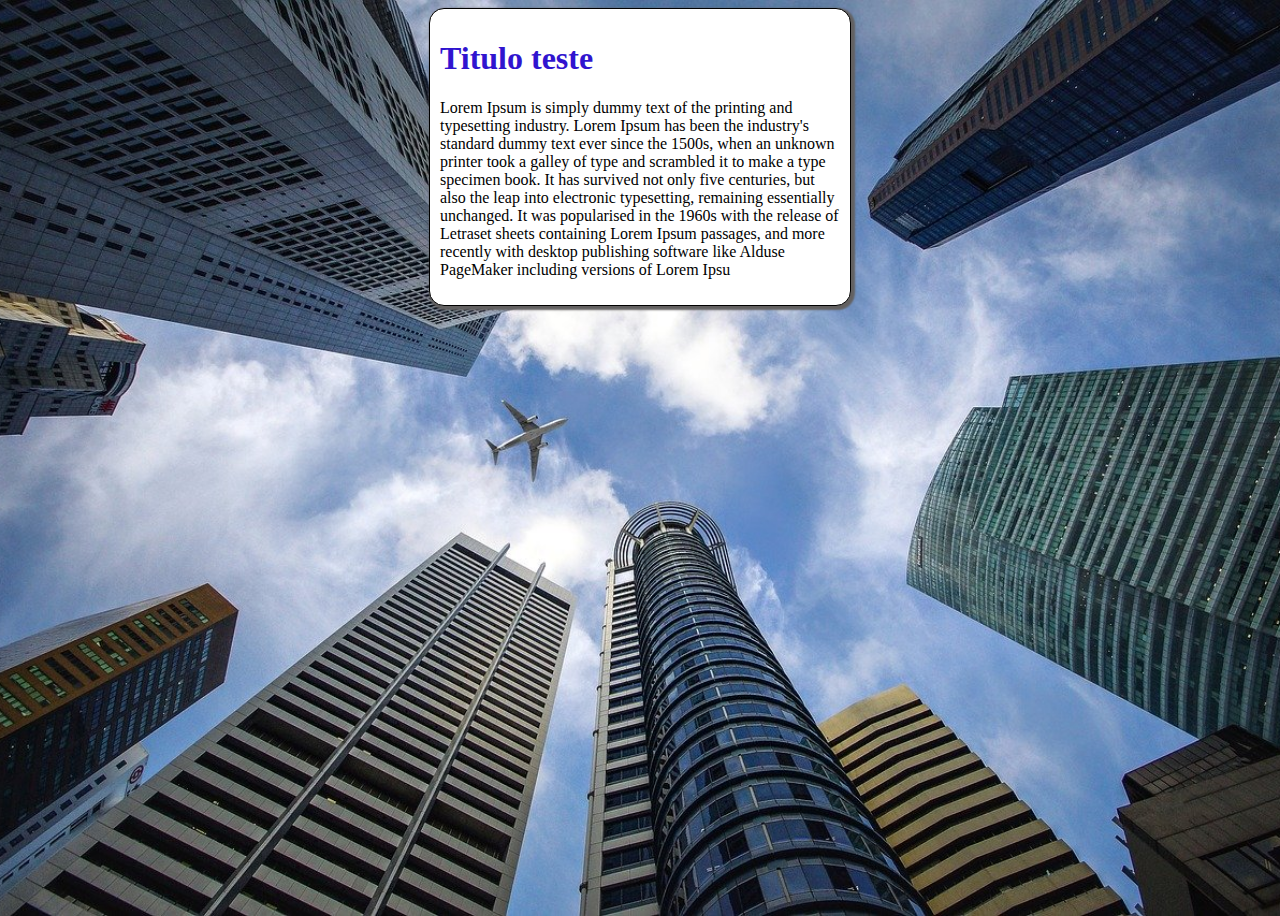
<file: Aula05_cap19_AlterarTamanhoImagemFundo/index.html>
<!DOCTYPE html>

<html lang="pt-br">
    <head>
        <meta charset="utf-8">
        <meta name="viewport" content="width-device-width , initial-scale=1.0">

        <title>Pratica_aula05_cap19_mod3 - Curso em video</title> 

        <link rel="stylesheet" text="text/css" href="style.css"/>
    </head>
    <body>
            <main>
                <h1>Titulo teste</h1>
                <p>
                    Lorem Ipsum is simply dummy text of the printing and typesetting industry. 
                    Lorem Ipsum has been the industry's standard dummy text ever since the 1500s, 
                    when an unknown printer took a galley of type and scrambled it to make a type specimen book. 
                    It has survived not only five centuries, but also the leap into electronic typesetting, 
                    remaining essentially unchanged. It was popularised in the 1960s with the release of Letraset 
                    sheets containing Lorem Ipsum passages, and more recently with desktop publishing software like 
                    Alduse PageMaker including versions of Lorem Ipsu
                </p>
            </main>    
    </body>

</html>
</file>
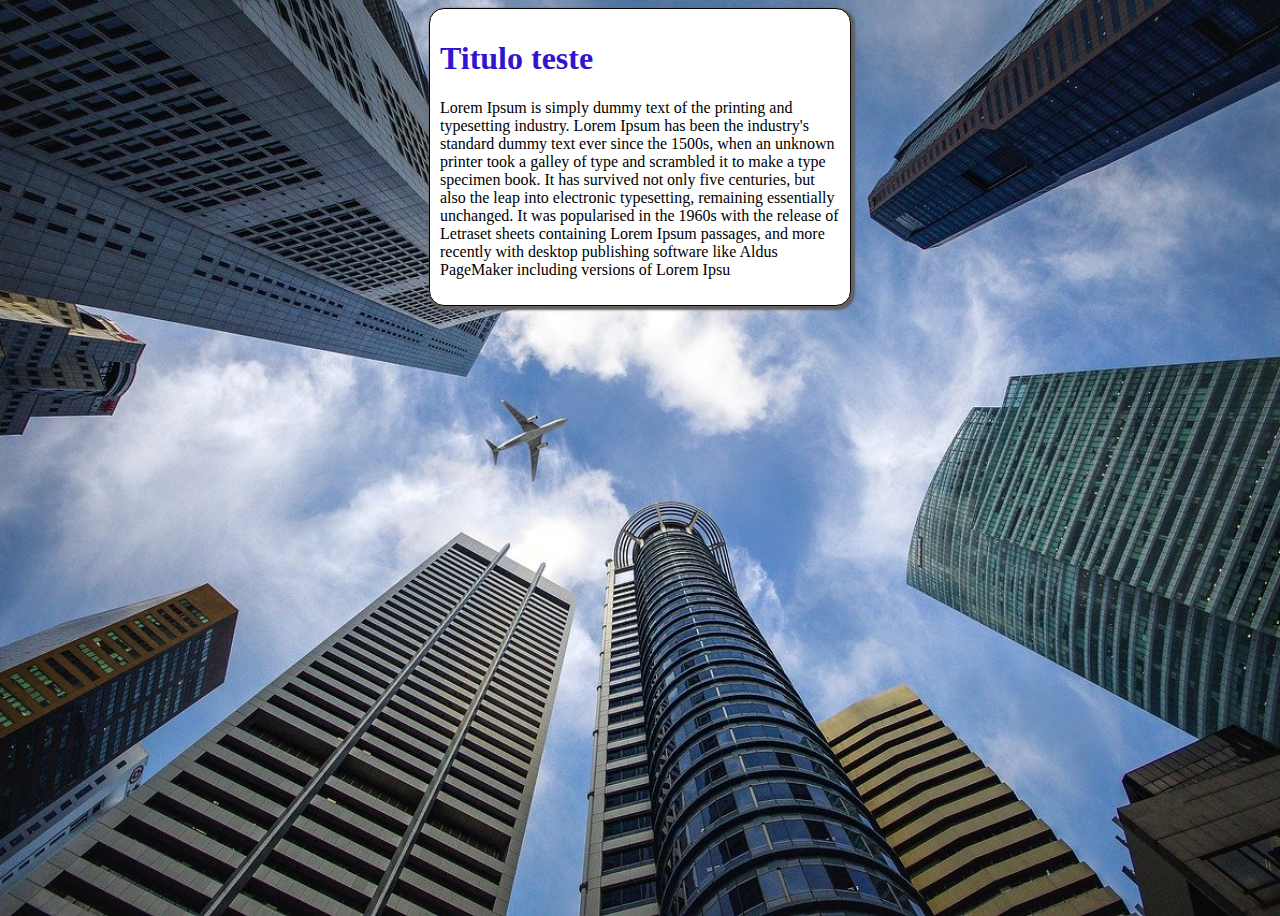
<file: Aula06_cap19_background-attachment e shorthand/index.html>
<!DOCTYPE html>

<html lang="pt-br">
    <head>
        <meta charset="utf-8">
        <meta name="viewport" content="width-device-width , initial-scale=1.0">

        <title>Pratica_aula06_cap19_mod3 - Curso em video</title> 

        <link rel="stylesheet" text="text/css" href="style.css"/>
    </head>
    <body>
            <main>
                <h1>Titulo teste</h1>
                <p>
                    Lorem Ipsum is simply dummy text of the printing and typesetting industry. 
                    Lorem Ipsum has been the industry's standard dummy text ever since the 1500s, 
                    when an unknown printer took a galley of type and scrambled it to make a type specimen book. 
                    It has survived not only five centuries, but also the leap into electronic typesetting, 
                    remaining essentially unchanged. It was popularised in the 1960s with the release of Letraset 
                    sheets containing Lorem Ipsum passages, and more recently with desktop publishing software like 
                    Aldus PageMaker including versions of Lorem Ipsu
                </p>
            </main>    
    </body>

</html>
</file>
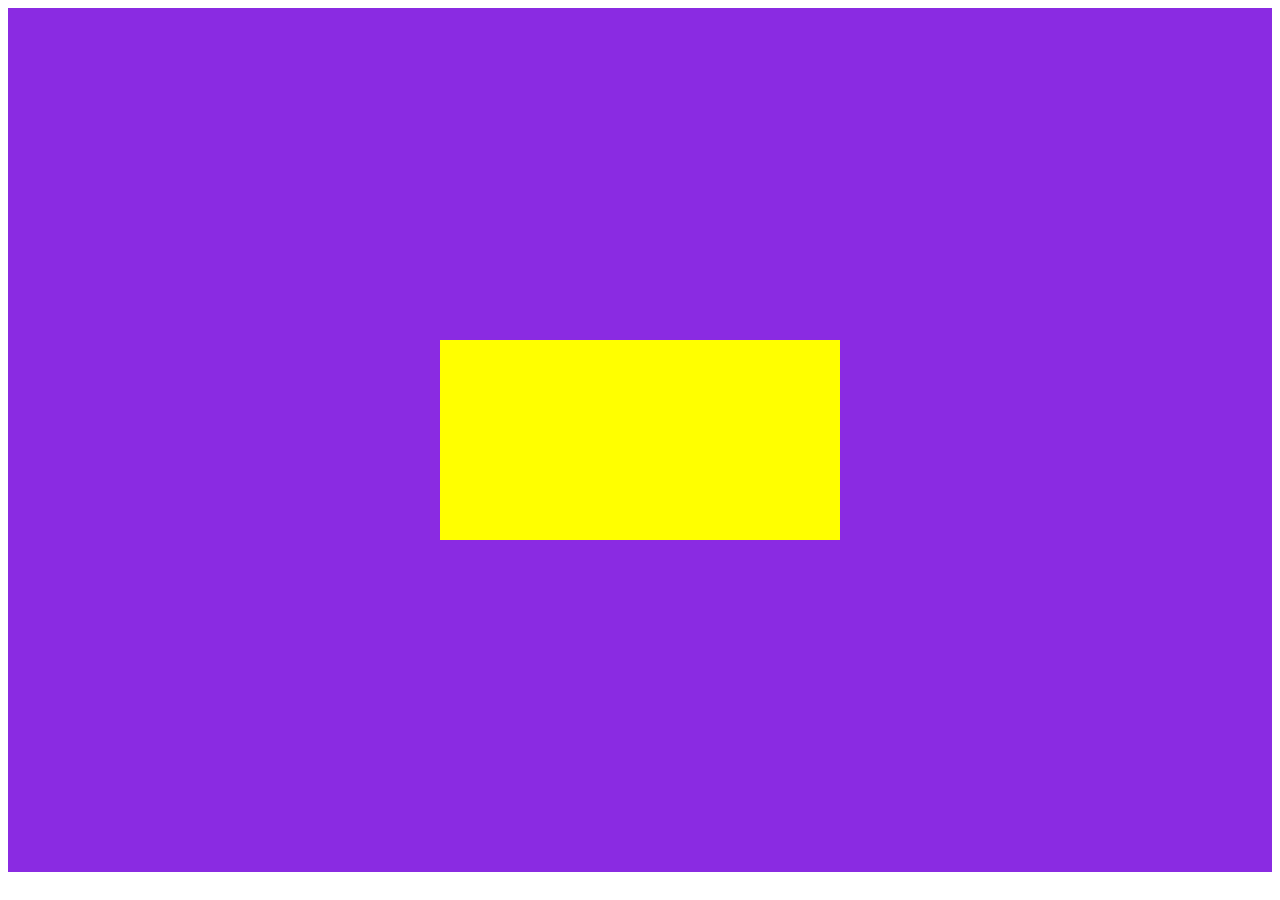
<file: Aula07_cap19_Centralizar caixa/index.html>
<!DOCTYPE html>

<html lang="pt-br">
    <head>
        <meta charset="utf-8">
        <meta name="viewport" content="width-device-width , initial-scale=1.0">

        <title>Pratica_aula07_cap19_mod3 - Aprendendo a usar o position relative e absolute</title> 

        <link rel="stylesheet" text="text/css" href="style.css"/>
    </head>
    <body>
            <section id="container">
                 <article class="conteudo">
                   
                 </article>
            </section>    
    </body>

</html>
</file>
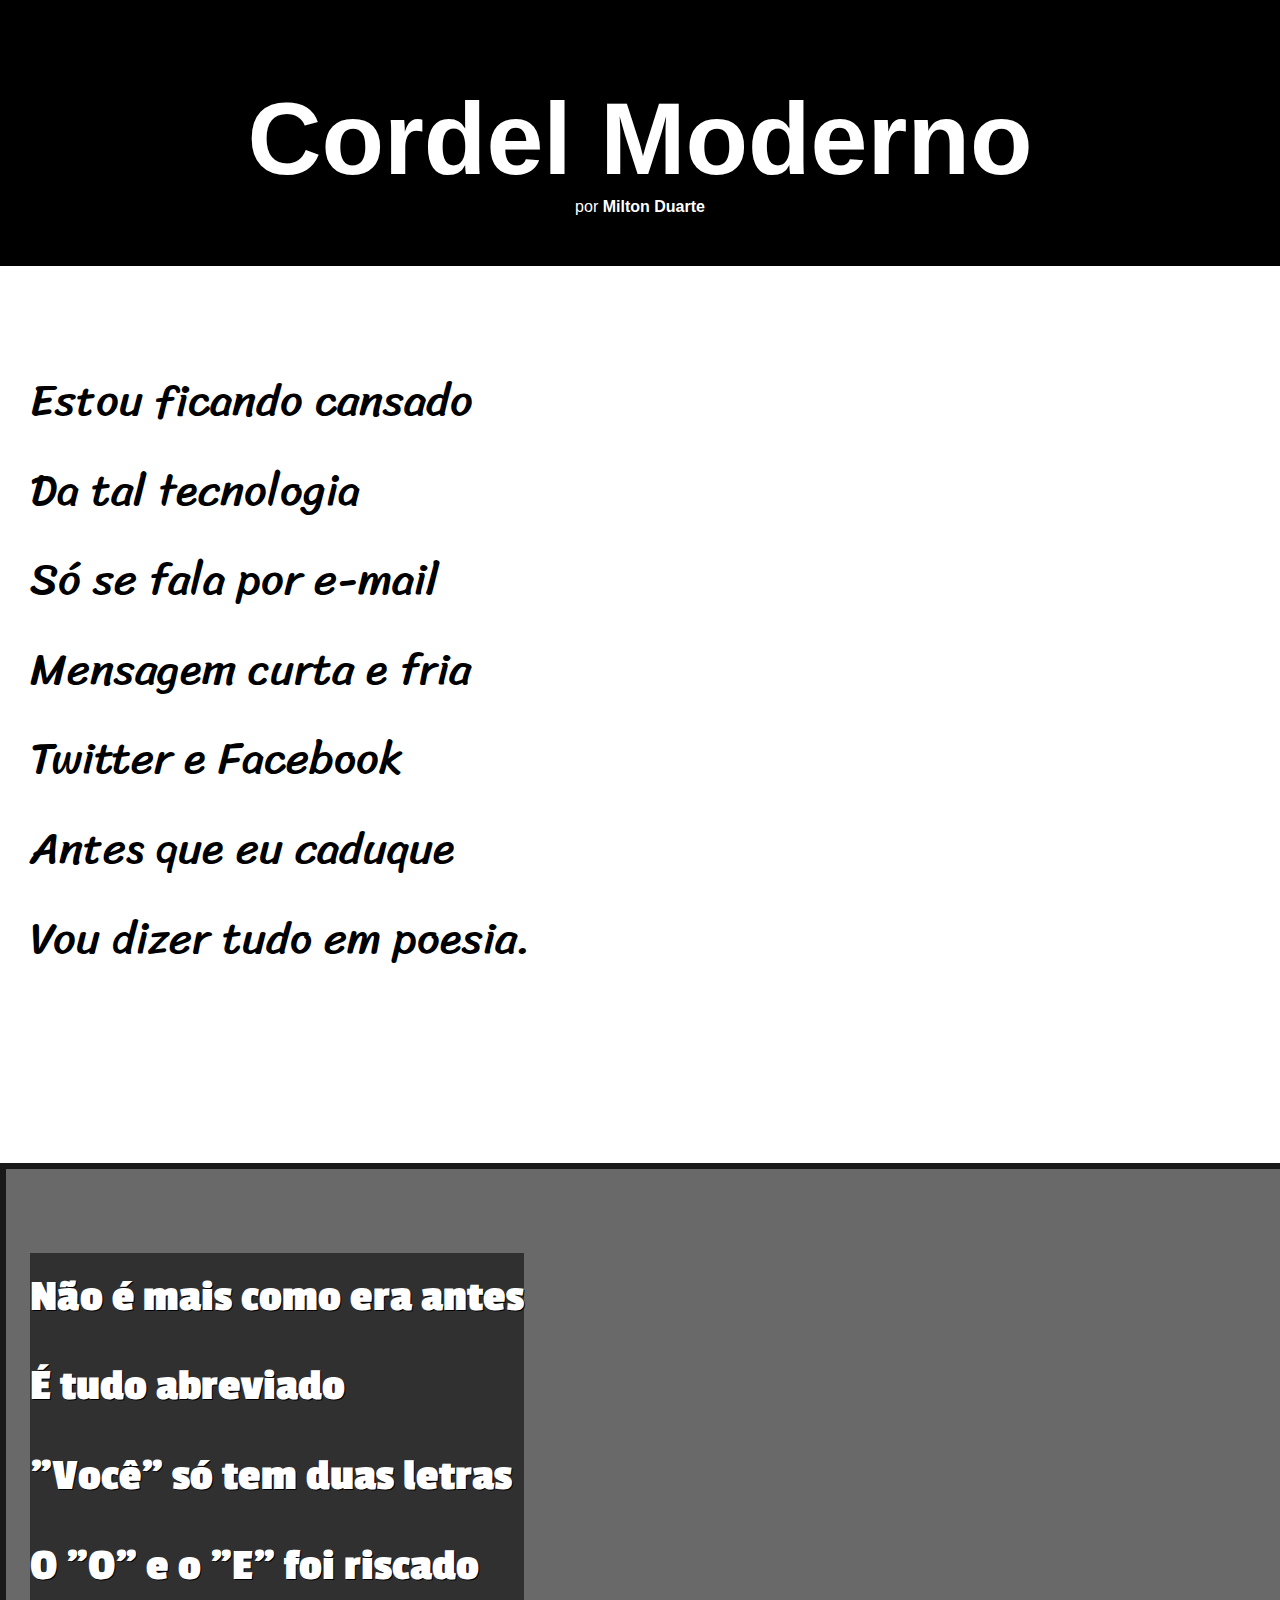
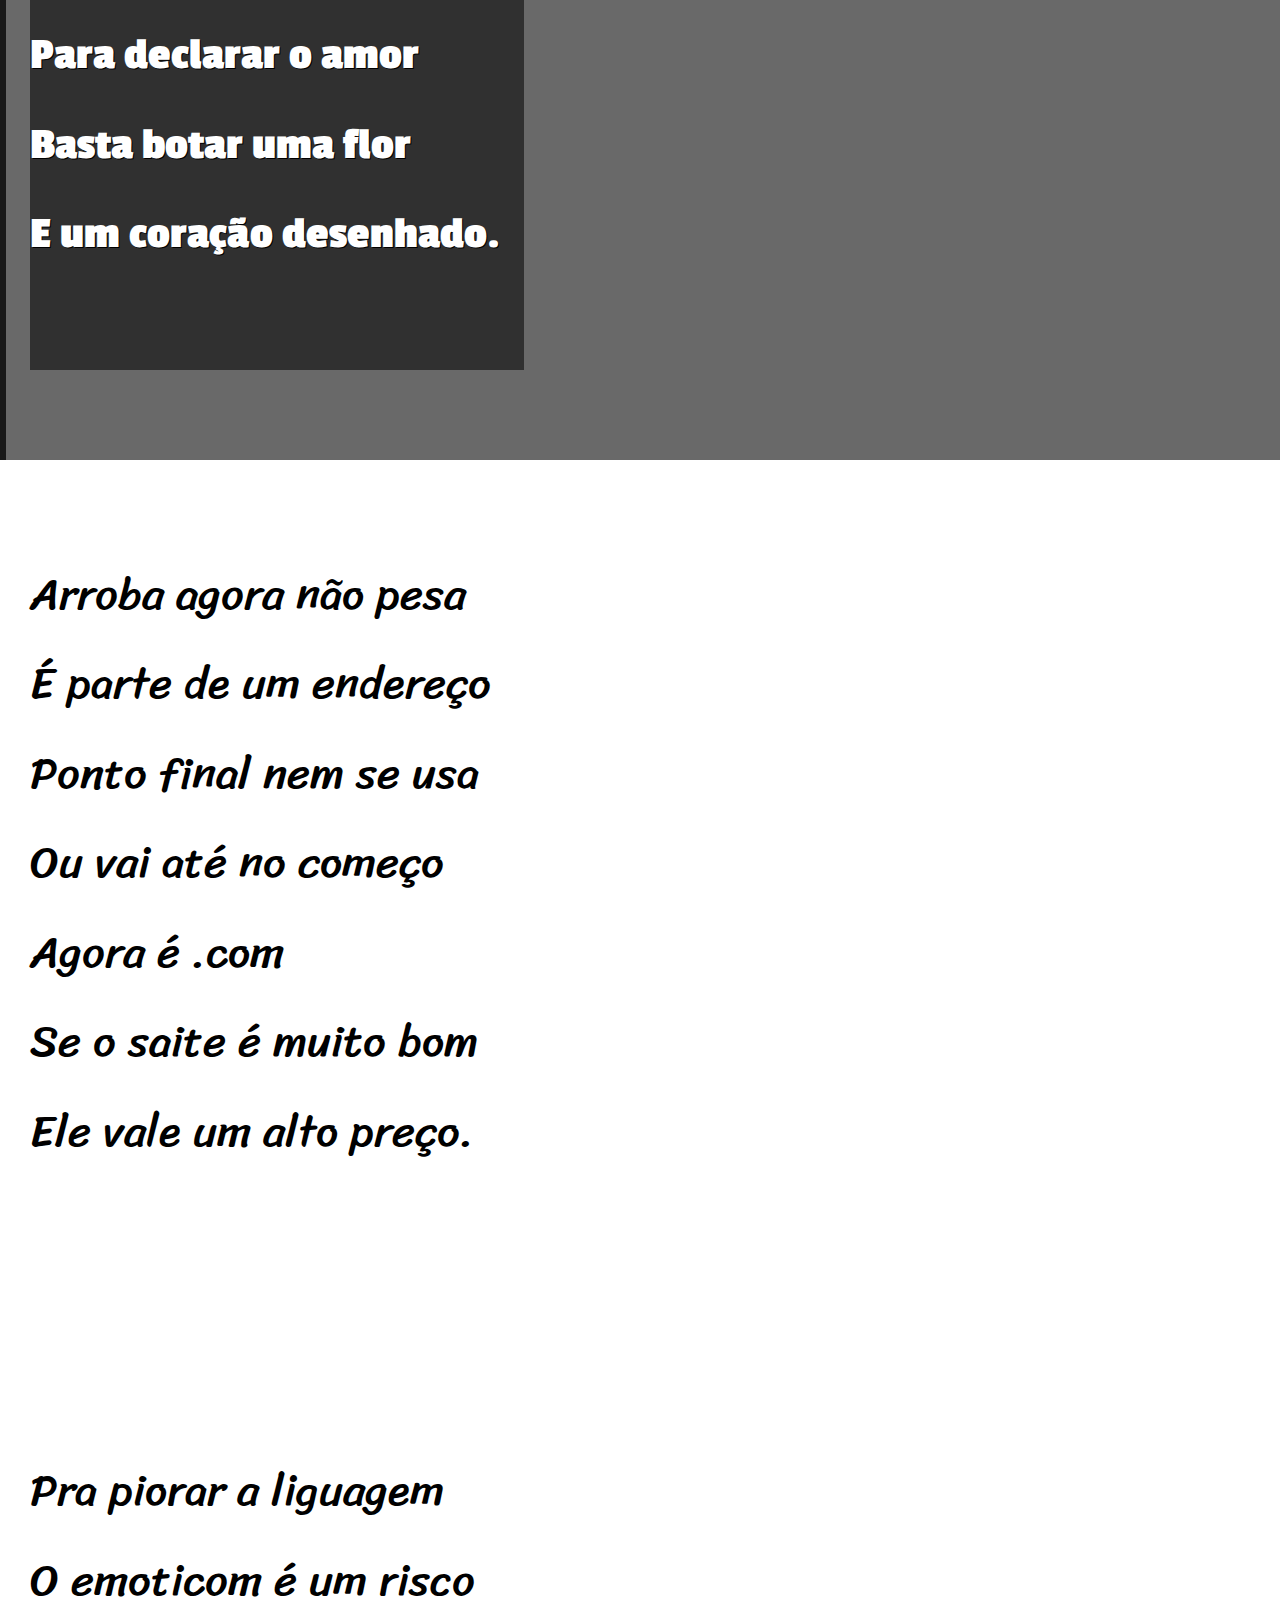
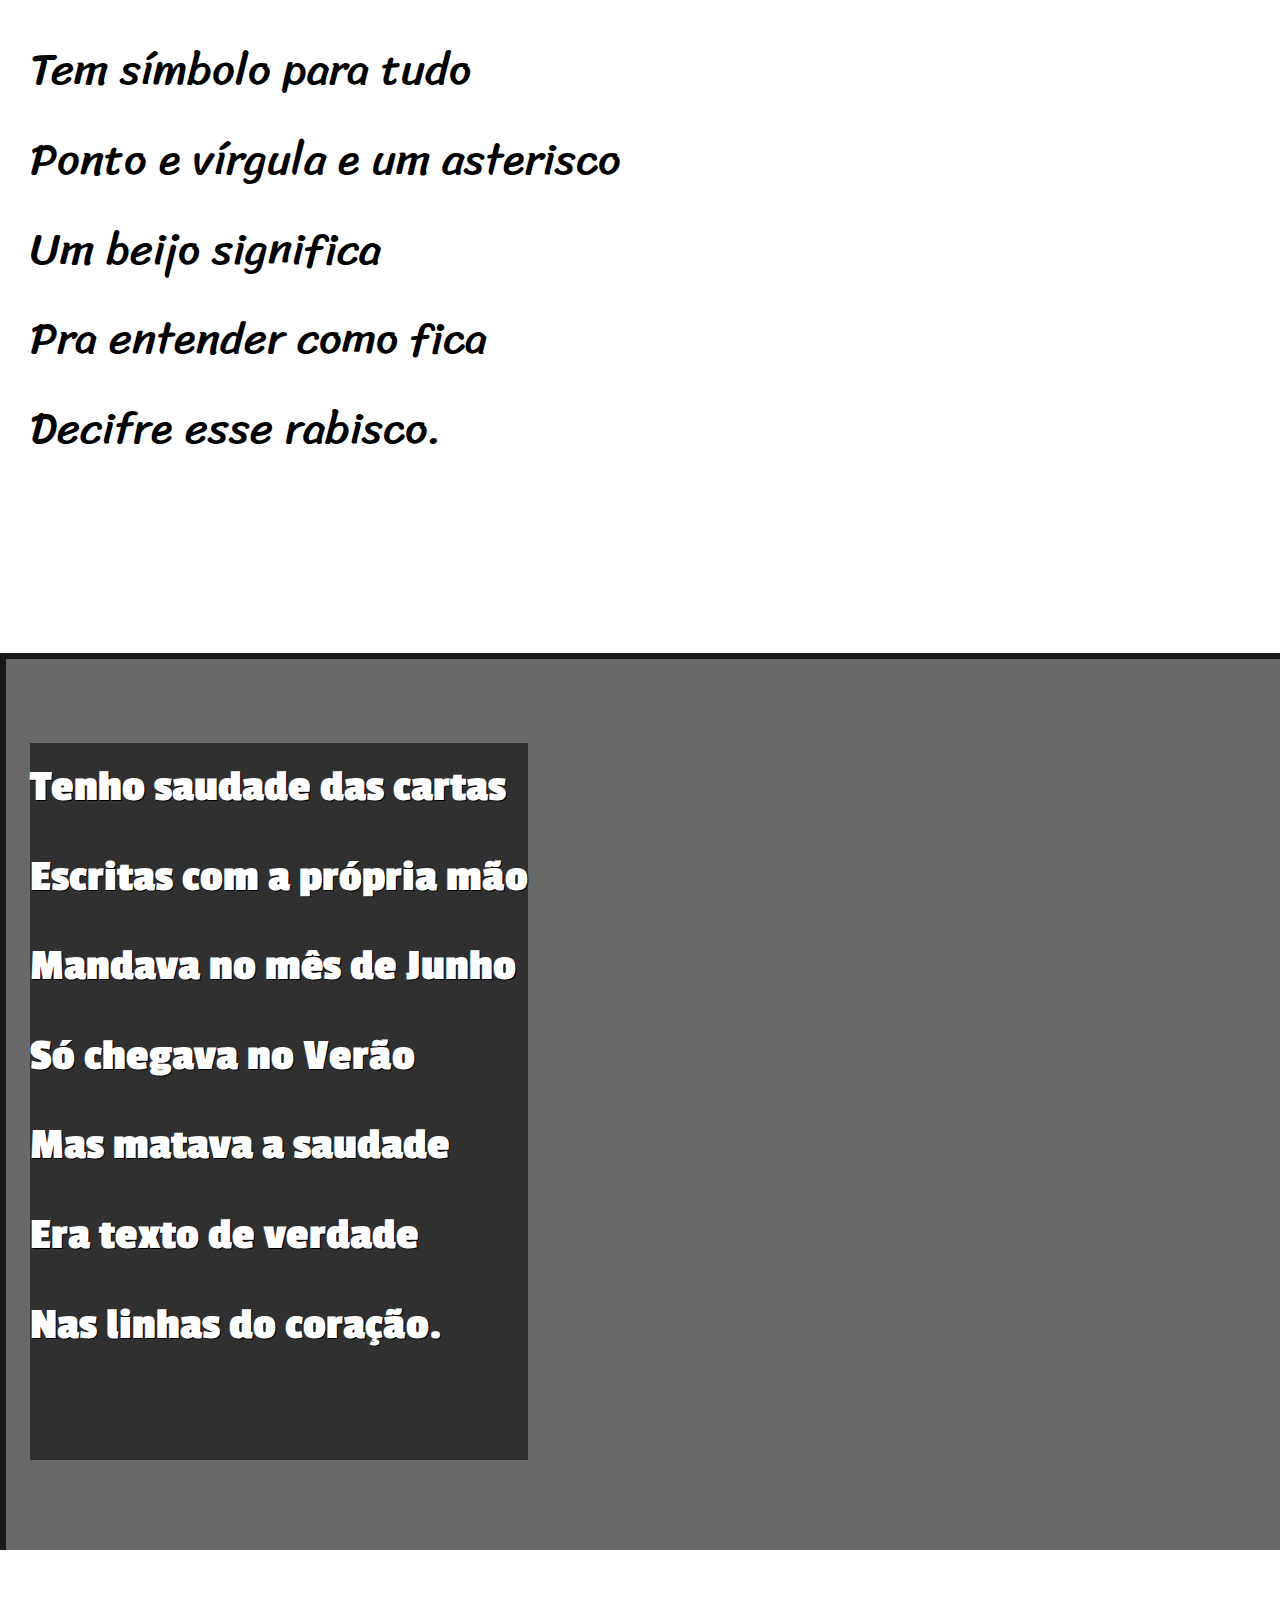
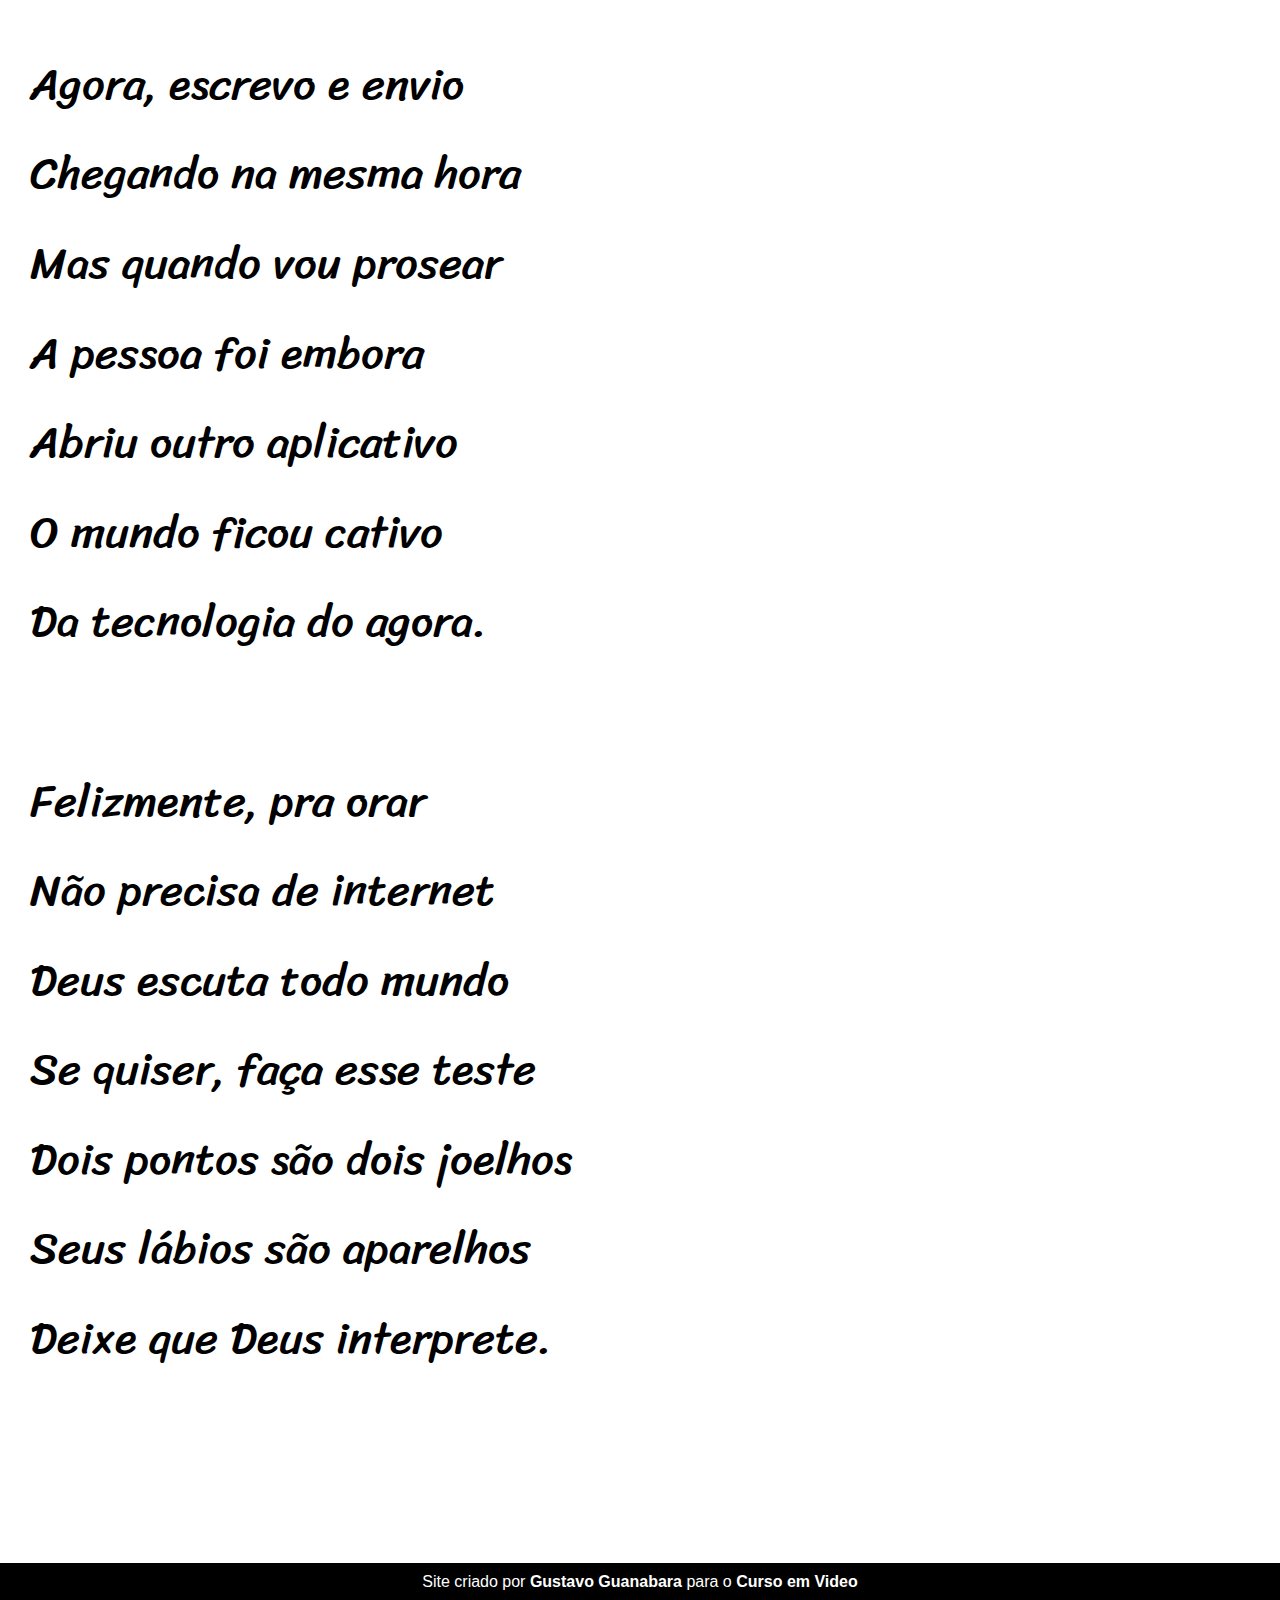
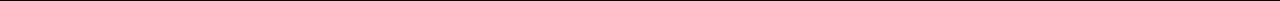
<file: Projeto Cordel - Gustavo Guanabara/index.html>
<!DOCTYPE html>

<html lang="pt-br">
    <head>
        <meta charset="UTF-8">
        <meta name="viewport" content="width-device-width, initial-scale=1.0">
        
        <title>Cordel Moderno</title>

        <link rel="stylesheet" text="text/css" href="estilo/style.css">
    </head>
    <body>
       <header>
            <h1>Cordel Moderno</h1>
            <p>
                por <a href="https://www.recantodasletras.com.br/poesias/3186743" target= "_blank"> Milton Duarte</a>
            
            </p>
       </header>
       <section id="normal">
                <p>
                    Estou ficando cansado <br>
                    Da tal tecnologia <br>
                    Só se fala por e-mail <br>
                    Mensagem curta e fria <br>
                    Twitter e Facebook <br>
                    Antes que eu caduque <br>
                    Vou dizer tudo em poesia.
                </p>    
       </section>   
       <section class="imagem" id="img01">
                <p>        
                    Não é mais como era antes <br>
                    É tudo abreviado <br>
                    "Você" só tem duas letras <br>
                    O "O" e o "E" foi riscado <br>
                    Para declarar o amor <br>
                    Basta botar uma flor <br>
                    E um coração desenhado.
                </p>          
       </section>
       <section id="normal">
                
                <p>
                    Arroba agora não pesa <br>
                    É parte de um endereço <br>
                    Ponto final nem se usa<br>
                    Ou vai até no começo<br>
                    Agora é .com<br>
                    Se o saite é muito bom<br>
                    Ele vale um alto preço.
                </p>
       </section>
       <section id="normal">
                <p>
                    Pra piorar a liguagem<br>
                    O emoticom é um risco<br>
                    Tem símbolo para tudo<br>
                    Ponto e vírgula e um asterisco<br>
                    Um beijo significa<br>
                    Pra entender como fica<br>
                    Decifre esse rabisco.
                </p>    
       </section>
       <section class="imagem" id="img02">
               <p>
                    Tenho saudade das cartas <br>
                    Escritas com a própria mão <br>
                    Mandava no mês de Junho <br>
                    Só chegava no Verão <br>
                    Mas matava a saudade <br>
                    Era texto de verdade <br>
                    Nas linhas do coração.
                </p>    
        </section>
       <section id="normal">
                <p>
                    Agora, escrevo e envio <br>
                    Chegando na mesma hora <br>
                    Mas quando vou prosear <br>
                    A pessoa foi embora <br>
                    Abriu outro aplicativo <br>
                    O mundo ficou cativo <br>
                    Da tecnologia do agora.
                </p>   
                <p>         
                    Felizmente, pra orar <br>
                    Não precisa de internet <br>
                    Deus escuta todo mundo <br>
                    Se quiser, faça esse teste <br>
                    Dois pontos são dois joelhos <br>
                    Seus lábios são aparelhos <br>
                    Deixe que Deus interprete.
                </p>    
       </section>
      
       <footer>
            <p>Site criado por <a href="https://gustavoguanabara.github.io" target="_blank">Gustavo Guanabara</a> para o <a href="https://www.cursoemvideo.com" target="_blank">Curso em Video</a></p>
       </footer>      

    </body>

</html>
</file>
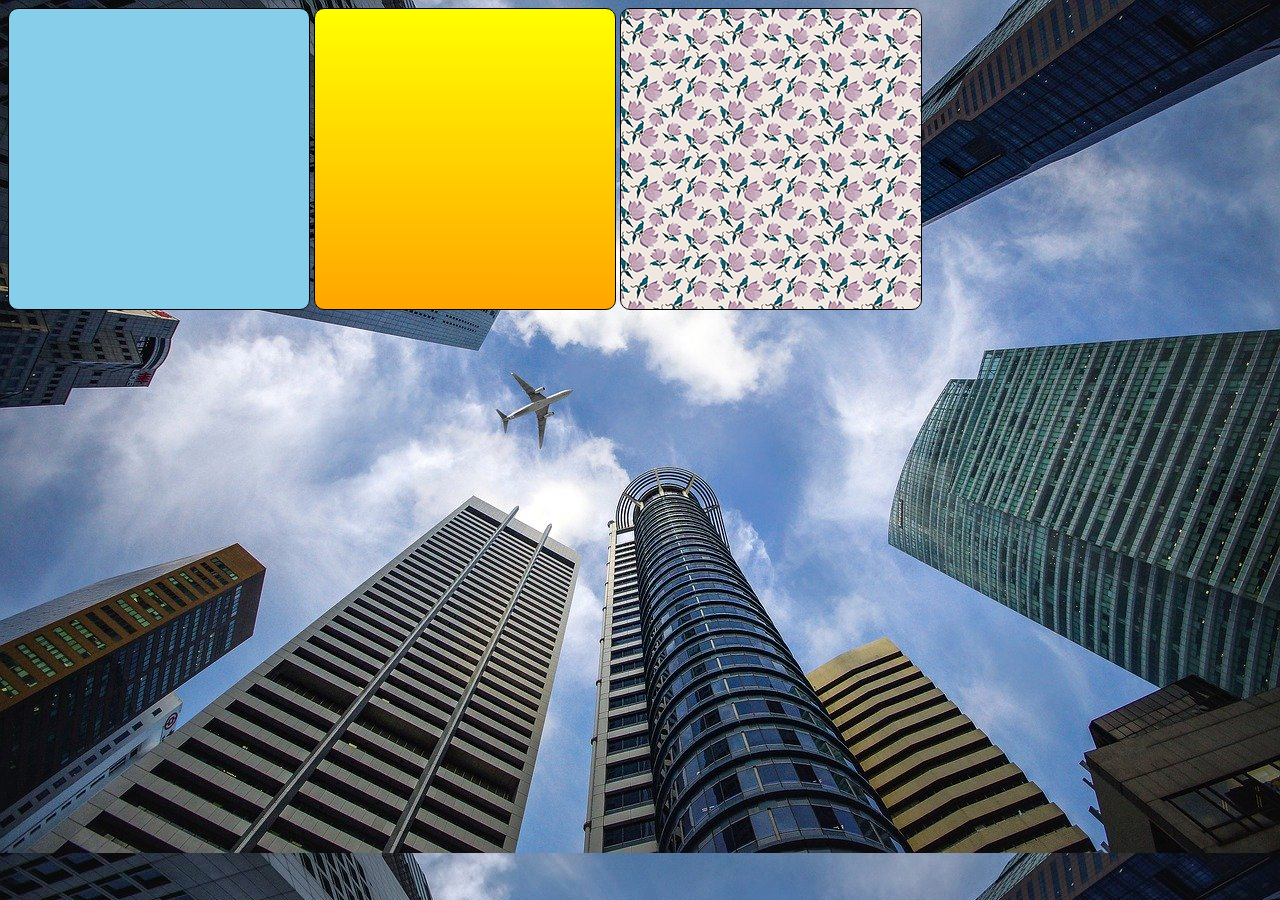
<file: ex022_cursoEmVideo_mod3/fundo001.html>
<!DOCTYPE html>
<html lang="pt-br">
<head>
    <meta charset="UTF-8">
    <meta name="viewport" content="width=device-width, initial-scale=1.0">
    <title>Teste de imagens de fundo </title>
    <link rel="stylesheet" text="text/css" href="stylefundo001.css"/> 
</head>
<body>
    <div class="quadrado01">

    </div>

    <div class="quadrado02">
        
    </div>

    <div class="quadrado03">
        
    </div>
</body>
</html>
</file>
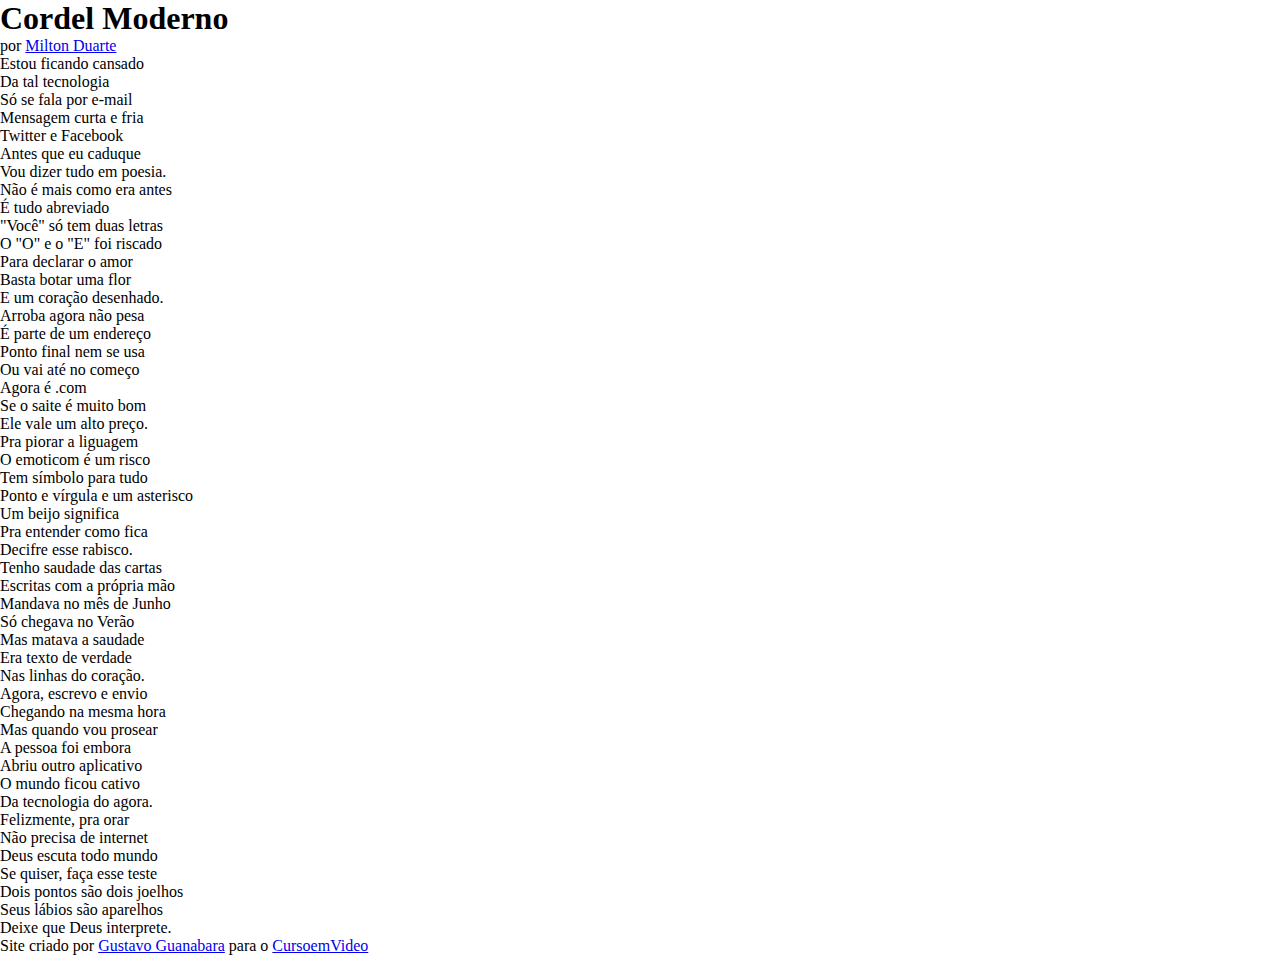
<file: Projeto Cordel - Gustavo Guanabara/index_cordel.html>
<!DOCTYPE html>

<html lang="pt-br">
    <head>
        <meta charset="UTF-8">
        <meta name="viewport" content="width-device-width, initial-scale=1.0">
        
        <title>Cordel Moderno</title>

        <link rel="stylesheet" text="text/css" href="estilo/style_cordel.css">
    </head>
    <body>
       <header>
            <h1>Cordel Moderno</h1>
            <p>
                por <a href="https://www.recantodasletras.com.br/poesias/3186743" target= "_blank"> Milton Duarte</a>
            
            </p>
       </header>
       <section id="normal">
                <p>
                        Estou ficando cansado <br>
                    Da tal tecnologia <br>
                    Só se fala por e-mail <br>
                    Mensagem curta e fria <br>
                    Twitter e Facebook <br>
                    Antes que eu caduque <br>
                    Vou dizer tudo em poesia.
                </p>    
       </section>   
       <section class="imagem" id="img01">
                <p>        
                    Não é mais como era antes <br>
                    É tudo abreviado <br>
                    "Você" só tem duas letras <br>
                    O "O" e o "E" foi riscado <br>
                    Para declarar o amor <br>
                    Basta botar uma flor <br>
                    E um coração desenhado.
                </p>          
       </section>
       <section id="normal">
                
                <p>
                    Arroba agora não pesa <br>
                    É parte de um endereço <br>
                    Ponto final nem se usa<br>
                    Ou vai até no começo<br>
                    Agora é .com<br>
                    Se o saite é muito bom<br>
                    Ele vale um alto preço.
                </p>
       </section>
       <section id="normal">
                <p>
                    Pra piorar a liguagem<br>
                    O emoticom é um risco<br>
                    Tem símbolo para tudo<br>
                    Ponto e vírgula e um asterisco<br>
                    Um beijo significa<br>
                    Pra entender como fica<br>
                    Decifre esse rabisco.
                </p>    
       </section>
       <section class="imagem" id="img01">
               <p>
                    Tenho saudade das cartas <br>
                    Escritas com a própria mão <br>
                    Mandava no mês de Junho <br>
                    Só chegava no Verão <br>
                    Mas matava a saudade <br>
                    Era texto de verdade <br>
                    Nas linhas do coração.
                </p>    
        </section>
       <section id="normal">
                <p>
                    Agora, escrevo e envio <br>
                    Chegando na mesma hora <br>
                    Mas quando vou prosear <br>
                    A pessoa foi embora <br>
                    Abriu outro aplicativo <br>
                    O mundo ficou cativo <br>
                    Da tecnologia do agora.
                </p>   
                <p>         
                    Felizmente, pra orar <br>
                    Não precisa de internet <br>
                    Deus escuta todo mundo <br>
                    Se quiser, faça esse teste <br>
                    Dois pontos são dois joelhos <br>
                    Seus lábios são aparelhos <br>
                    Deixe que Deus interprete.
                </p>    
       </section>
      
       <footer>
            <p>Site criado por <a href="https://gustavoguanabara.github.io" target="_blank">Gustavo Guanabara</a> para o <a href="https://www.cursoemvideo.com" target="_blank">CursoemVideo</a></p>
       </footer>      

    </body>

</html>
</file>
<file: Aula05_cap19_AlterarTamanhoImagemFundo/style.css>
@charset "UTF-8";


body{
    height: 100vh;
    background: url(imagem/wallpaper002.jpg) no-repeat;
    background-size: 100% 100%;
    background-position: center center;
    background-size: cover;


}
h1{
    color:rgb(48, 20, 207);
    background-size: cover;
}
main{
    width: 400px;
    background-color: white;
    margin: auto auto;
    border: 1px solid black;
    border-radius: 15px;
    padding: 10px;
    box-shadow: 2px 2px 2px 2px rgb(99, 97, 97) ;
}
</file>
<file: Aula06_cap19_background-attachment e shorthand/style.css>
@charset "UTF-8";


body{
    height: 100vh;
    background: url(imagem/wallpaper002.jpg) no-repeat;
    background-size: 100% 100%;
    background-position: center center;
    background-size: cover;
    background-attachment: scroll;
  }
h1{
    color:rgb(48, 20, 207);
    background-size: cover;
}
main{
    width: 400px;
    background-color: white;
    margin: auto auto;
    border: 1px solid black;
    border-radius: 15px;
    padding: 10px;
    box-shadow: 2px 2px 2px 2px rgb(99, 97, 97) ;
}
</file>
<file: Aula07_cap19_Centralizar caixa/style.css>
@charset "UTF-8";


#container{
   position: relative;
   background-size: 100% 100%;
   height: 96vh;
   background-color: blueviolet;
}
.conteudo{
   position: absolute;
   background-color: yellow;
   width: 400px;
   height: 200px;

   /*As linhas abaixo, fazem com que um conteudo, seja centralizado*/
   left: 50%;
   top: 50%;
   transform: translate(-50%, -50%);
}
</file>
<file: Projeto Cordel - Gustavo Guanabara/estilo/style.css>
@charset "UTF-8";

@font-face {
    font-family: font02;
    src: url(../fonte/PassionOne-Bold.ttf);
}
@font-face {
    font-family: font3;
    src: url(../fonte/Sriracha-Regular.ttf);
}

/*CONFIGURAÇOES GERAIS*/
    *{
        margin: 0px;
        padding: 0px;
        box-sizing: border-box;
    }
    html, body{
        min-height: 100vh;
        background-color: darkgray;
        font-family: Verdana, Geneva, Tahoma, sans-serif;
    }

/*CONFIGURAÇOES CABEÇALHO -Header e links*/    
	header{
		background-color: black;
        color: white;
        text-align: center;
        padding: 50px;
    }	
    header h1{
       padding-top: 30px;
       font-variant: var(--font02);
       font-size: 8vw; 
    }
    a{
        text-decoration: none;
        color: white;
        font-weight: bolder;
    }
    a:hover{
        text-decoration: underline;
    }
/*CONFIGURAÇÂO DOS CONTEUDOS PRINCIPAIS-meio*/
    section{
        padding-top: 10vh;
        padding-bottom: 10vh;
        line-height: 2em;  /*Espaçamentos entre linhas de um texto*/
        padding-left: 30px;
        font-family: 'font3';
        font-size: 3.5vw;
    }
    section p{
        padding-bottom: 2em;
    }
    section#normal{
        background-color: white;
    }
    section.imagem{
        background-color: dimgray;
        color: white;
        box-shadow: inset 6px 6px 0px rgba(0, 0, 0, 0.76);
        background-size: cover;
        background-attachment: fixed;

    }
    section.imagem p{
        display: inline-block;
        background-color: rgba(0, 0, 0, 0.541);  
        font-family: 'font02'; 
        text-shadow: 1px 1px 0px black; 
    }

    section#img01{
        background-image: url(../imagem_cordel/background001.jpg);
        background-position: right center;
       
    }
    section#img02{
        background-image: url(../imagem_cordel/background002.jpg);
      
    }

/*CONFIGURAÇOES RODAPE - footer*/
    footer{
        background-color: black;
        padding: 10px;
        text-align: center;
        color: white;
    }
</file>
<file: ex022_cursoEmVideo_mod3/stylefundo001.css>
@charset "UTF-8";

body{
    background-image: url("imagens/wallpaper002.jpg");
}
div{
    display: inline-block;
    border: 1px solid black;
    border-radius: 10px;
    background-color: lightgray;
    width: 300px;
    height: 300px;
}
div.quadrado01{
    background-color: skyblue;
}
div.quadrado02{
    background-image: linear-gradient(to bottom, yellow, orange);
}
div.quadrado03{
    background-image: url("imagens/pattern003.png");
}
</file>
<file: Projeto Cordel - Gustavo Guanabara/estilo/style_cordel.css>
@charset "UTF-8";

/*CONFIGURAÇOES GERAIS*/
    *{
        margin: 0px;
        padding: 0px;
        box-sizing: border-box;
    }
    html, body{
        min-height: 100vh;
        background-color: dark;
    }
</file>
